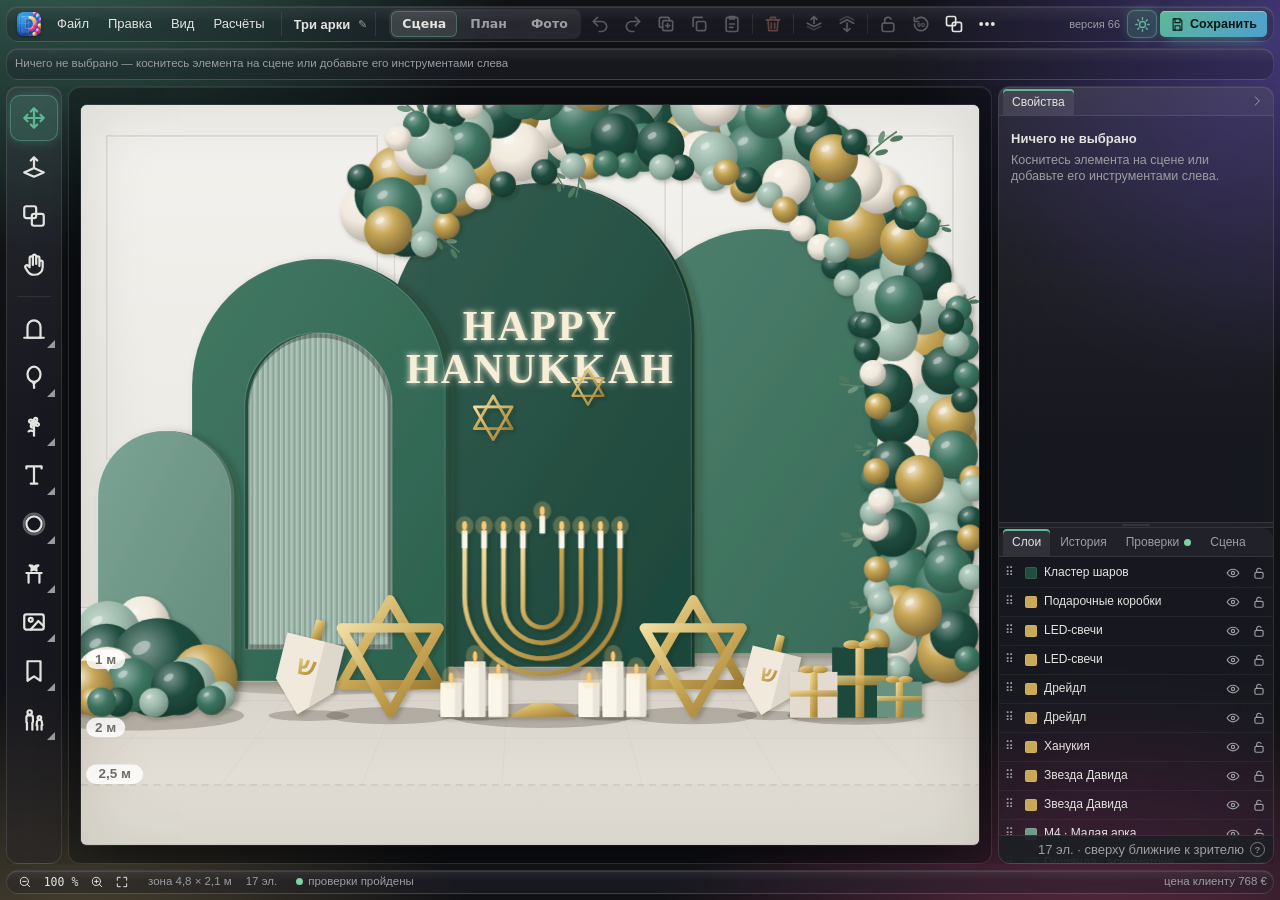
<file: source/site_src/moved/index.html>
<!doctype html>
<html lang="ru"><head><meta charset="utf-8"><meta name="viewport" content="width=device-width,initial-scale=1">
<title>Konfetti Deco переехал</title><link rel="icon" type="image/png" href="icons/favicon-64.png"><meta name="theme-color" content="#2A2C2F">
<style>body{margin:0;background:#1E1F21;color:#E3E3E0;font:16px/1.5 system-ui,sans-serif;display:flex;align-items:center;justify-content:center;min-height:100vh;text-align:center;padding:0 16px}a{color:#5DB896;font-weight:600}</style>
<script>
/* Konfetti Deco moved to its own address, konfetti-deco.github.io. Only the old Konfetti Deco pieces on this address are
   removed here: workers whose scope is /konfetti-deco/ or /konfetti/ and caches named loulou-* or konfetti-*. LA CHEF and anything else on this address is left untouched. */
(function(){var NEW='https://konfetti-deco.github.io/',go=function(){location.replace(NEW+location.search+location.hash)};
  try{if(window.caches)caches.keys().then(function(ks){ks.forEach(function(k){if(/^(loulou|konfetti)-/.test(k))caches.delete(k)})}).catch(function(){});
    if('serviceWorker' in navigator){navigator.serviceWorker.getRegistrations().then(function(rs){return Promise.all(rs.filter(function(r){return /\/konfetti(-deco)?\//.test(new URL(r.scope).pathname)}).map(function(r){return r.unregister()}))}).then(go,go);setTimeout(go,1500);return}}catch(e){}
  go()})();
</script></head>
<body><p>Konfetti Deco переехал на новый адрес.<br>Открываю… Если не открылось — <a href="https://konfetti-deco.github.io/">нажмите здесь</a>.</p></body></html>
</file>
